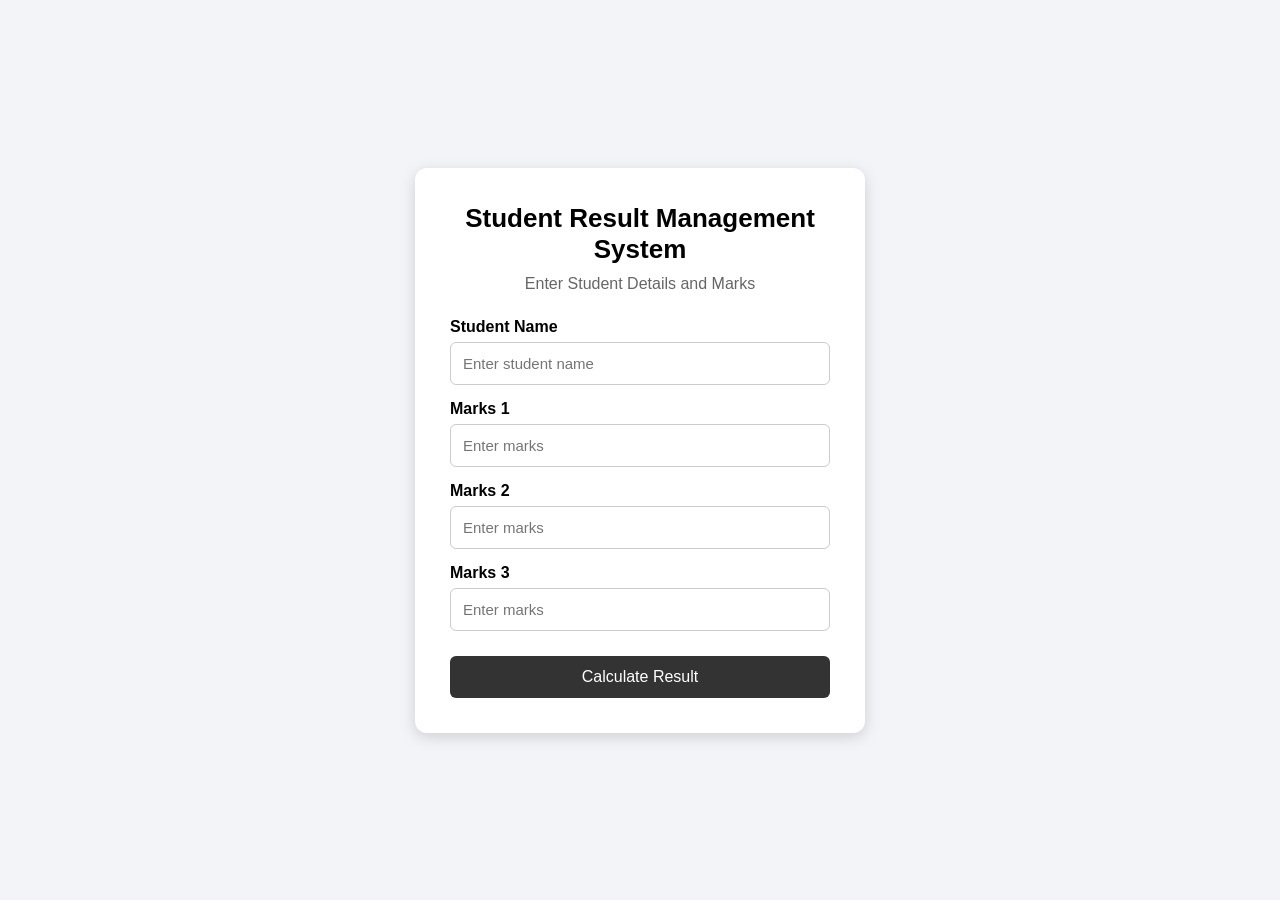
<file: index.html>
<!DOCTYPE html>
<html lang="en">
<head>
    <meta charset="UTF-8">
    <meta name="viewport" content="width=device-width, initial-scale=1.0">
    <title>Student Result Management System</title>
    <link rel="stylesheet" href="style.css">
</head>

<body>

    <div class="container">

        <h1>Student Result Management System</h1>

        <p class="subtitle">Enter Student Details and Marks</p>

        <form action="/" method="POST">

            <label for="name">Student Name</label>
            <input type="text" id="name" name="name"
                   placeholder="Enter student name" required>

            <label for="marks1">Marks 1</label>
            <input type="number" id="marks1" name="marks1"
                   placeholder="Enter marks" min="0" max="100" required>

            <label for="marks2">Marks 2</label>
            <input type="number" id="marks2" name="marks2"
                   placeholder="Enter marks" min="0" max="100" required>

            <label for="marks3">Marks 3</label>
            <input type="number" id="marks3" name="marks3"
                   placeholder="Enter marks" min="0" max="100" required>

            <button type="submit">Calculate Result</button>

        </form>

    </div>

</body>
</html>
</file>
<file: style.css>
* {
    margin: 0;
    padding: 0;
    box-sizing: border-box;
}

body {
    font-family: Arial, sans-serif;
    background: #f2f4f7;
    min-height: 100vh;
    display: flex;
    justify-content: center;
    align-items: center;
}

.container {
    background: white;
    width: 450px;
    padding: 35px;
    border-radius: 12px;
    box-shadow: 0 4px 15px rgba(0, 0, 0, 0.15);
}

h1 {
    text-align: center;
    margin-bottom: 10px;
    font-size: 26px;
}

.subtitle {
    text-align: center;
    margin-bottom: 25px;
    color: #666;
}

label {
    display: block;
    margin-top: 15px;
    margin-bottom: 6px;
    font-weight: bold;
}

input {
    width: 100%;
    padding: 12px;
    border: 1px solid #ccc;
    border-radius: 6px;
    font-size: 15px;
}

input:focus {
    outline: none;
    border-color: #333;
}

button {
    width: 100%;
    margin-top: 25px;
    padding: 12px;
    border: none;
    border-radius: 6px;
    background: #333;
    color: white;
    font-size: 16px;
    cursor: pointer;
}

button:hover {
    opacity: 0.85;
}
</file>
